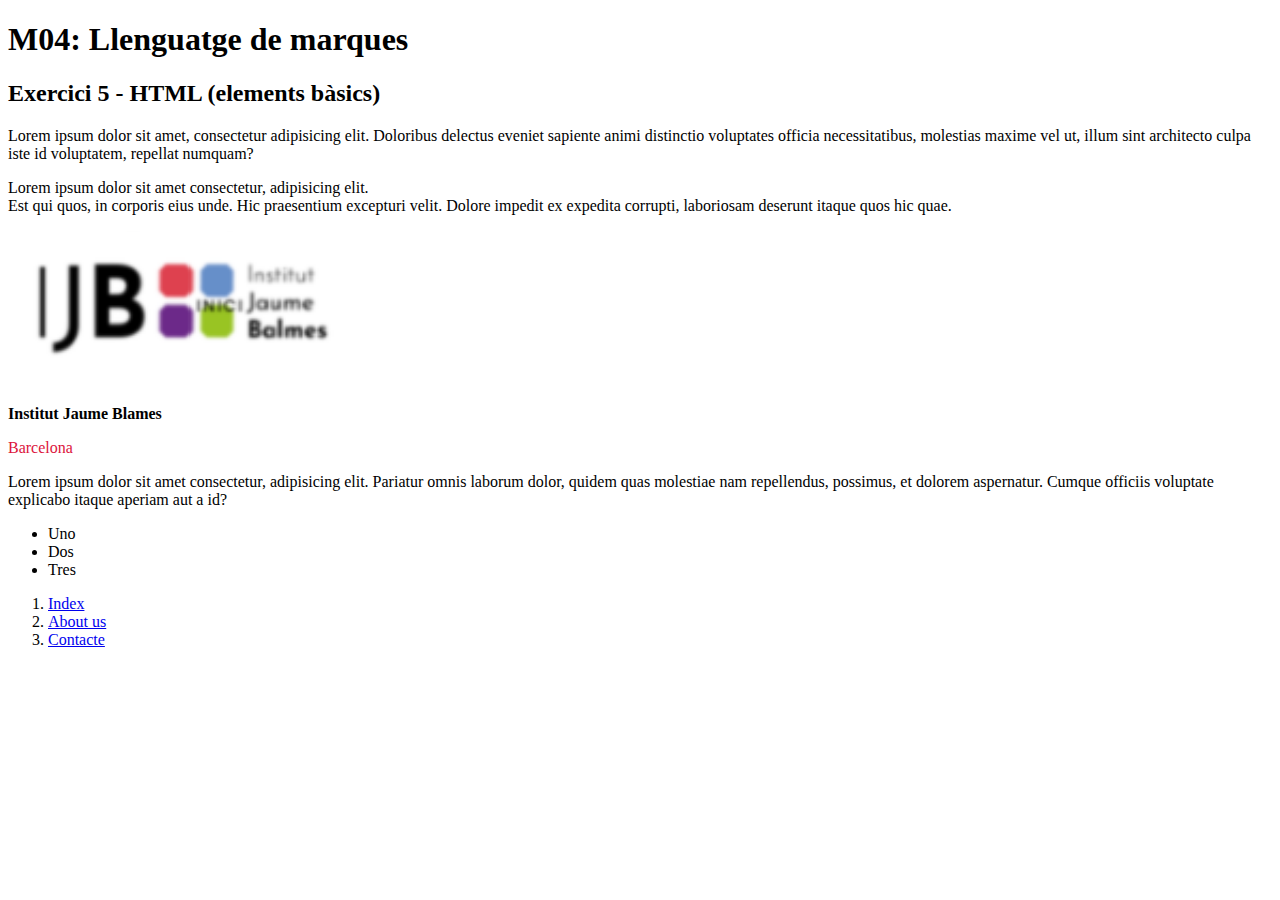
<file: practica4/practica4_A/index.html>
<!DOCTYPE html>
<!-- Aquest és el meu primer HTML-->
<html>
    <head>
        <meta charset="utf-8">
        <title> Practica 4 </title>
    </head>
    <body>
        <!-- Títol Principal -->
        <h1> M04: Llenguatge de marques </h1>
        <h2> Exercici 5 - HTML (elements bàsics) </h2>
        <p> Lorem ipsum dolor sit amet, consectetur adipisicing elit. 
            Doloribus delectus eveniet sapiente animi distinctio voluptates officia necessitatibus, molestias maxime vel ut, illum sint architecto culpa iste id voluptatem, repellat numquam?
        </p>
        <p> Lorem ipsum dolor sit amet consectetur, adipisicing elit. <br> Est qui quos, in corporis eius unde. Hic praesentium excepturi velit. 
            Dolore impedit ex expedita corrupti, laboriosam deserunt itaque quos hic quae.
        </p>
        <!-- Logotip d'institut Jaume Balmes -->
        <img src="logo.png">
        <p><b>Institut Jaume Blames</b></p>
        <p style="color:crimson;"> Barcelona </p>
        <p>
            Lorem ipsum dolor sit amet consectetur, adipisicing elit. Pariatur omnis laborum dolor, quidem quas molestiae nam repellendus, possimus, et dolorem aspernatur. 
            Cumque officiis voluptate explicabo itaque aperiam aut a id?
        </p>
        <!-- Una llista amb punts -->
        <ul>
            <li> Uno </li>
            <li> Dos </li>
            <li> Tres </li>
        </ul>
        <!-- Una llista ordenada amb números -->
        <ol>
            <li><a href = "https://www.jaumebalmes.net/"> Index </a></li>
            <li><a href = "https://www.jaumebalmes.net/historia/"> About us </a></li>
            <li><a href = "https://www.jaumebalmes.net/contacte/"> Contacte </a></li>
        </ol>

    </body>
</html>
</file>
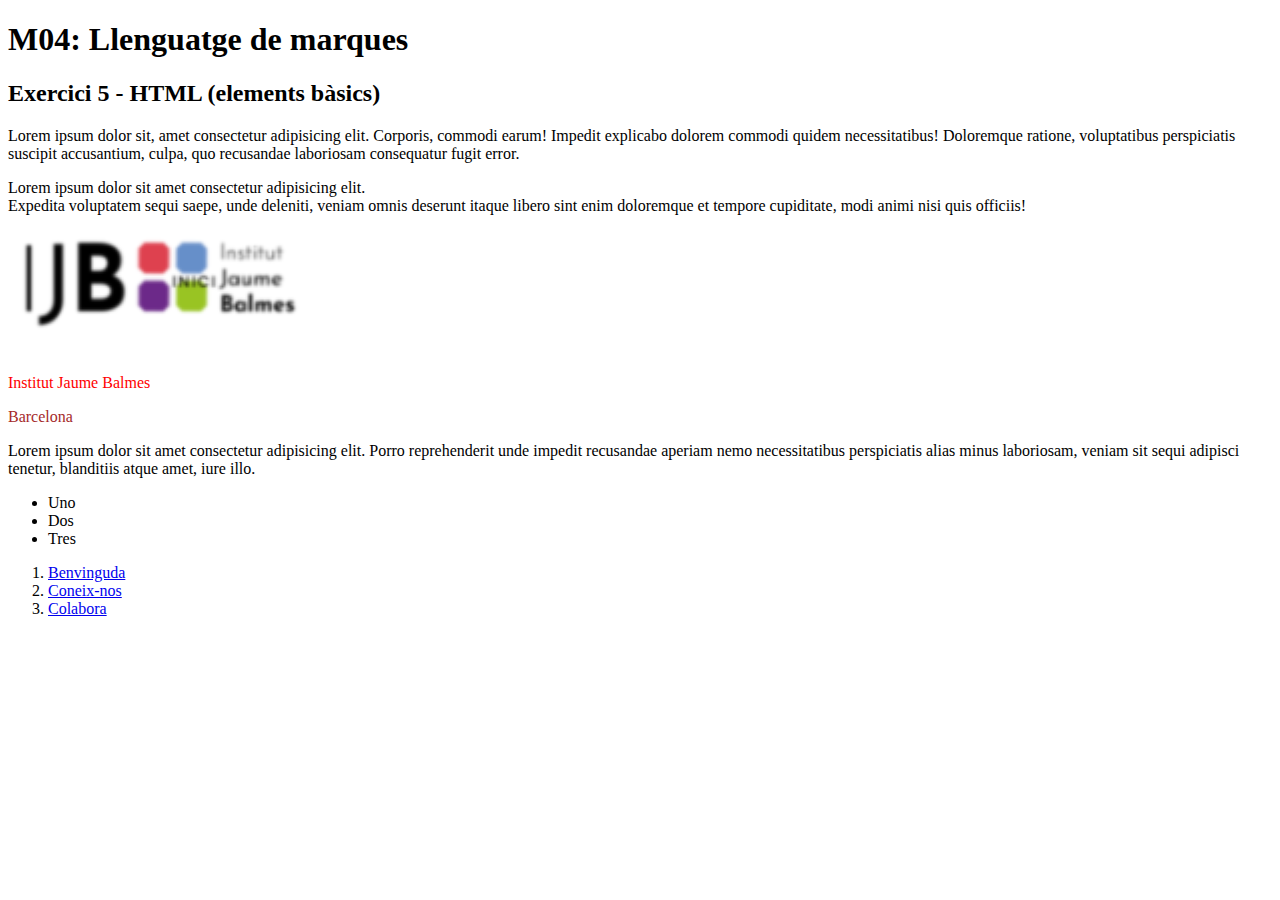
<file: practica4/practica4_B/index.html>
<!DOCTYPE html>
<html lang="es">
    <head>
        <meta charset="utf-8">
        <title> Práctica 4</title>
    </head>
    <body>
        <!--Definició dels dos headers-->
        <h1>M04: Llenguatge de marques</h1>
        <h2>Exercici 5 - HTML (elements bàsics)</h2>
        <!--Comencem amb dos paràgrafs un amb un salt de línia-->
        <p >Lorem ipsum dolor sit, amet consectetur adipisicing elit. Corporis, commodi earum! Impedit explicabo dolorem commodi quidem necessitatibus! Doloremque ratione, voluptatibus perspiciatis suscipit accusantium, culpa, quo recusandae laboriosam consequatur fugit error.</p>
        <p >Lorem ipsum dolor sit amet consectetur adipisicing elit.<br/> Expedita voluptatem sequi saepe, unde deleniti, veniam omnis deserunt itaque libero sint enim doloremque et tempore cupiditate, modi animi nisi quis officiis!</p>
        <!--Introduim el logotip de l'institut-->
        <img src="logo.png">
        <p style="color:red ">Institut Jaume Balmes</p>
        <p style="color:brown">Barcelona</p>
        <p>Lorem ipsum dolor sit amet consectetur adipisicing elit. Porro reprehenderit unde impedit recusandae aperiam nemo necessitatibus perspiciatis alias minus laboriosam, veniam sit sequi adipisci tenetur, blanditiis atque amet, iure illo.</p>
        <!--Llistat numèric-->
        <ul>
            <li>Uno</li>
            <li>Dos</li>
            <li>Tres</li>
        </ul>
        <!--Llistat amb enllaços-->
        <ol>
            <li> <a href="https://www.contraelcancer.es/es"> Benvinguda </a> </li>
            <li> <a href="https://www.contraelcancer.es/es/sobre-nosotros">Coneix-nos </a> </li>
            <li> <a href="https://www.contraelcancer.es/es/colabora"> Colabora </a> </li>
        </ol>
    </body>
</html>
</file>
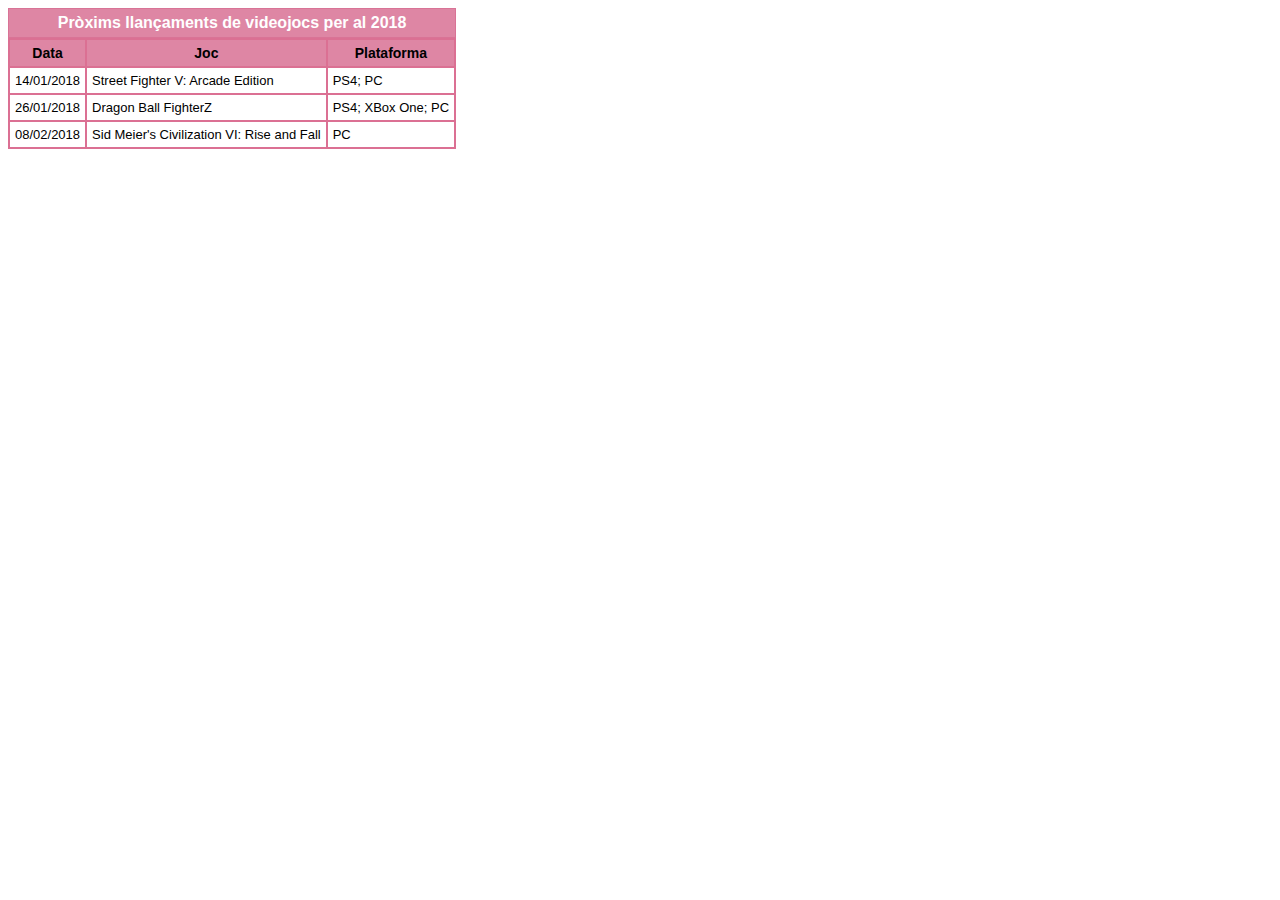
<file: practica5/ejercicio1.html>
<!DOCTYPE html>
<html>
    <!-- html que defineix una taula de videojocs-->
    <!-- fet per Patricia Valencia Silva-->
    <head>
        <meta charset="utf-8"> 
        <!-- Utilitzem aquest atribut per no tenir problemes amb els accents o altres caràcters-->
        <title> Tabla exercici 1 </title>
        <link rel="stylesheet" href="ejercicio1.css">
    </head>
    <body>
        <table>
            <!-- Definim el títol de la taula-->
            <tr><caption> Pròxims llançaments de videojocs per al 2018 </caption></tr>
            <!-- Amb th definirem els headers de cada columna de dades -->
            <tr>
                <th>Data</th>
                <th>Joc </th>
                <th>Plataforma </th>
            </tr>
            <!--a cada tr ficarem les dades corresponents a cada columna-->
            <tr>
                <td> 14/01/2018 </td>
                <td> Street Fighter V: Arcade Edition</td>
                <td> PS4; PC</td>
            </tr>
            <tr>
                <td> 26/01/2018 </td>
                <td> Dragon Ball FighterZ</td>
                <td> PS4; XBox One; PC</td>
            </tr>
            <tr>
                <td> 08/02/2018 </td>
                <td> Sid Meier's Civilization VI: Rise and Fall</td>
                <td> PC</td>
            </tr>
        </table>
    </body>
</html>
</file>
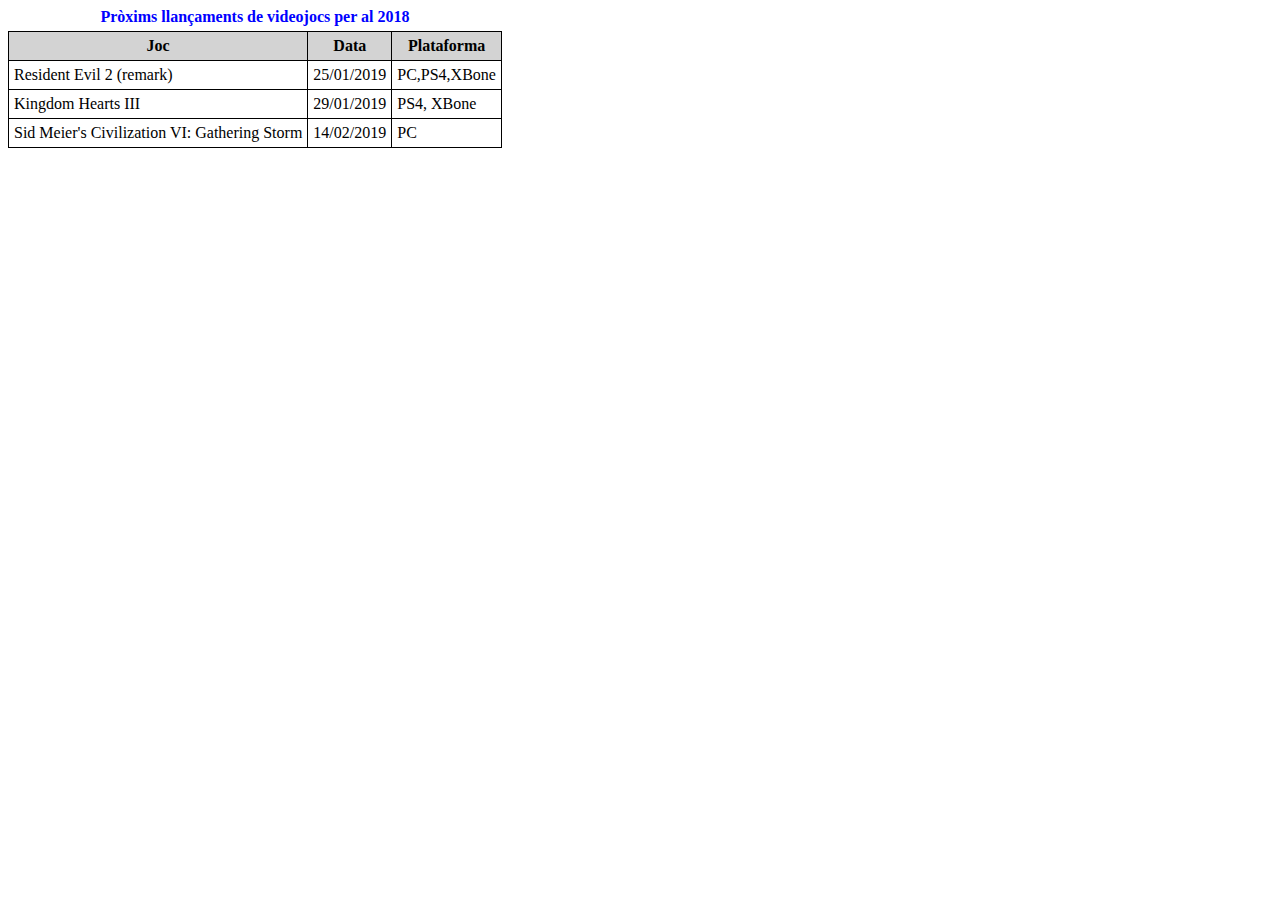
<file: practica5/ejercicio2.html>
<!DOCTYPE html>
<!-- Este ejercicio esta hecho por la Harpreet-->
<html>
    <head> <!--meta, para que los acentos sean visibles. Link, para enlazar el fichero css-->
        <meta charset="utf-8">
        <title> Ejercicio2 Tabla </title>
        <link rel="stylesheet" href="ejercicio2.css">
    </head>
    <body>
        <table>
            <!-- Título de la tabla -->
            <tr>
                <caption> Pròxims llançaments de videojocs per al 2018</caption>
            </tr>
            <!-- Título de cada columna-->
            <tr class="negrita">
                <th>Joc</th>
                <th>Data</th>
                <th>Plataforma</th>
            </tr>
            <!--Primera columna -->
            <tr>
                <td>Resident Evil 2 (remark)</td>
                <td>25/01/2019</td>
                <td>PC,PS4,XBone</td>
            </tr>
            <!-- Segunda columna -->
            <tr>
                <td>Kingdom Hearts III</td>
                <td> 29/01/2019 </td>
                <td> PS4, XBone</td>
            </tr>
            <!-- Tercera columna-->
            <tr>
                <td>Sid Meier's Civilization VI: Gathering Storm</td>
                <td>14/02/2019</td>
                <td> PC </td>
            </tr>
        </table>
    </body>
</html>
</file>
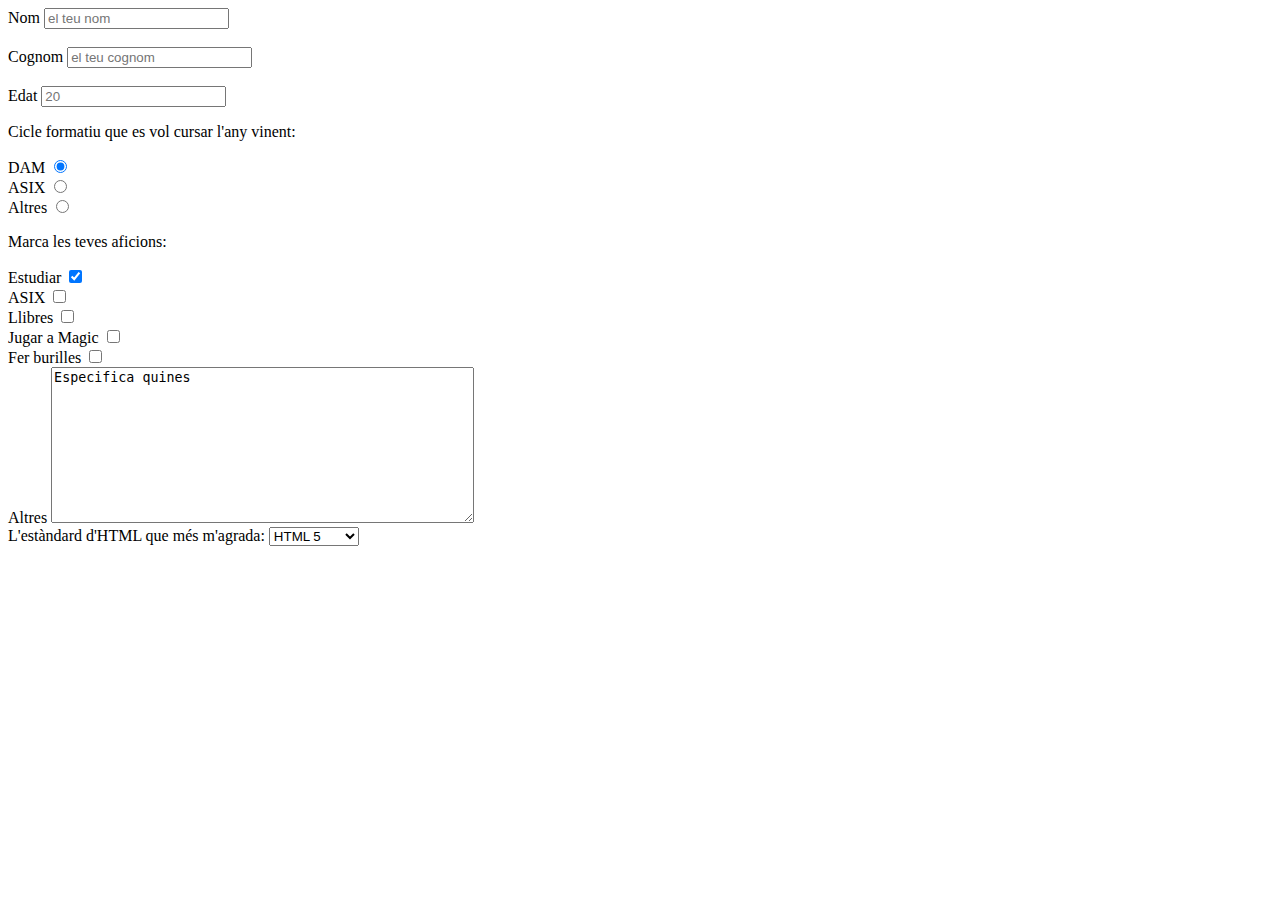
<file: practica6/partA.html>
<!DOCTYPE html>
<html>

    <!--Formulario para recoger datos de los futuros estudiantes-->
    <head>
        <title>Formulari</title>
        <meta charset="utf-8">
    </head>
    <body>
        <form>
            <label>Nom</label>
            <!-- palceholder para que por defecto salga el texto antes de que el usuario introduzca algo-->
            <input type="text" placeholder="el teu nom"><br> 
            <br>
            <label>Cognom</label>
            <input type="text" placeholder="el teu cognom"><br>
            <br>
            <label>Edat</label>
            <input type="number" placeholder="20"><br>
            
            <p>Cicle formatiu que es vol cursar l'any vinent:</p>
            <!-- Poner primero el label y luego input para a la "redondita" esté antes del texto-->
            <label for="DAM">DAM</label>
            <input type="radio" checked><br>
            <label for="Asix">ASIX</label>
            <input type="radio" id="ASIX" name="curs" value="ASIX"><br>
            <label for="Altres"> Altres</label>
            <input type="radio" value="Altres"><br>

            <p>Marca les teves aficions:</p>
            <!-- Para que por defecto nos salga un valor selecionado hay que usar el atributo checked-->
            <label>Estudiar <input type="checkbox" checked></label><br>
            <label>ASIX <input type="checkbox"></label><br>
            <label>Llibres <input type="checkbox"></label><br>
            <label>Jugar a Magic <input type="checkbox"></label><br>
            <label>Fer burilles <input type="checkbox"></label><br>
            
            <div>
                <label> Altres</label>
                <textarea name="Missatge" rows="10" cols="50">Especifica quines</textarea>
            </div>
            <!--El vaor que tiene que salir por defecto hay que poner antes que los otros-->
            <label>L'estàndard d'HTML que més m'agrada:</label>
            <select>

                <option>HTML 5 </option>
                <option>XHTML 1.0 </option>
                <option> HTML 4.01 </option>
            </select>

        </form>
    </body>
</html>
</file>
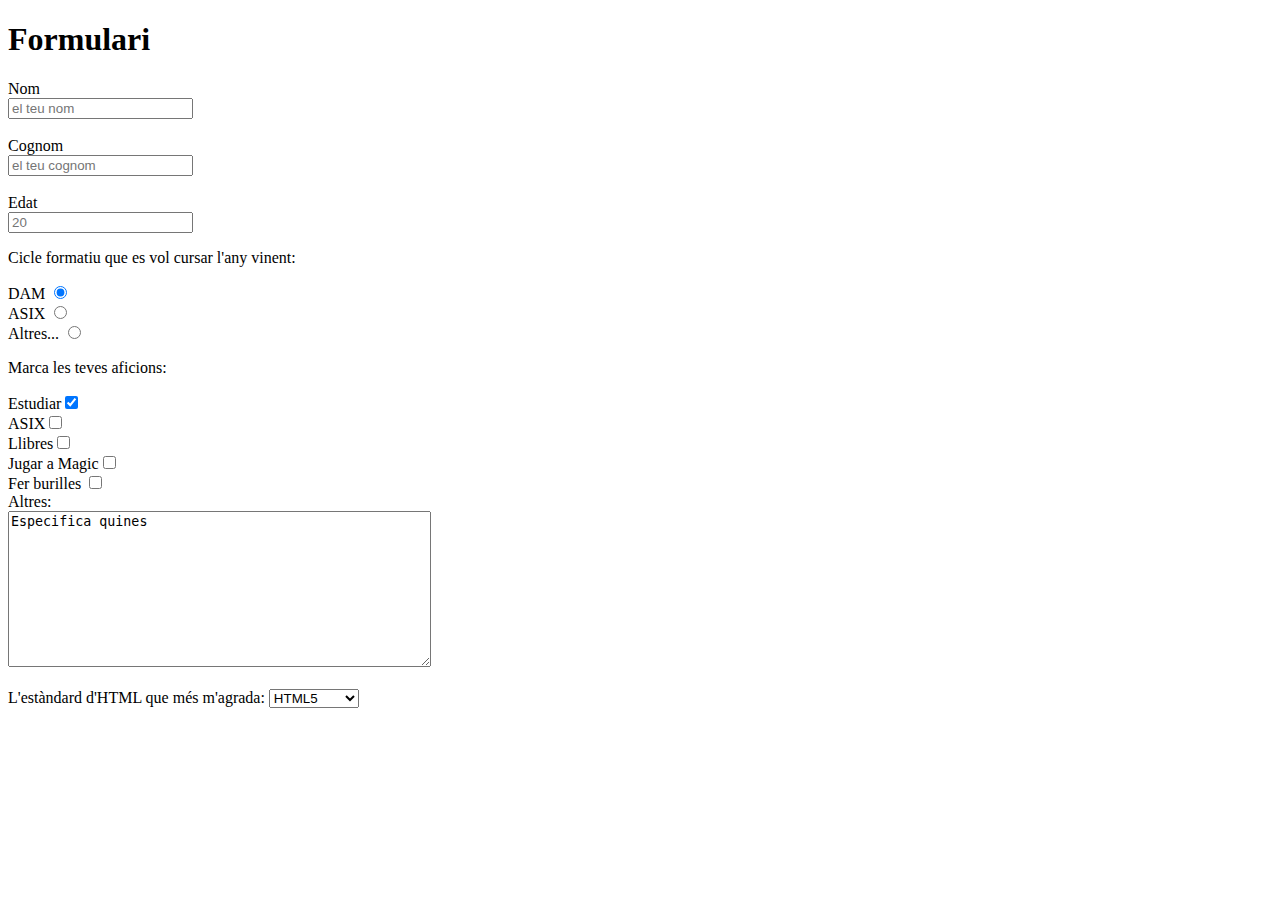
<file: practica6/partB.html>
<!DOCTYPE html>
<html>
 <!-- Formulari de seleccions de cicles formatius, aficions i preferència d'HTML-->

    <head>
        <!--utf-8, para que admita acentos y otros caracteres-->
        <meta charset="utf-8">
        <title>Form</title>
    </head>
    <body>
        <h1>Formulari</h1>

        <form>
            <label>Nom</label><br>
            <!--placeholder: aparición de "el teu nom" dentro del recuadro -->
            <input type="text" placeholder="el teu nom"> <br><br>
            <label>Cognom</label><br>
            <input type="text" placeholder="el teu cognom" ><br><br>
            <label>Edat</label><br>
            <input type="number" placeholder="20">

            <p>Cicle formatiu que es vol cursar l'any vinent:</p>
            <label>DAM</label>
            <!--Checked para que sea la opción predeterminada-->
            <input type="radio" checked><br>
            <label>ASIX</label>
            <input type="radio"><br>
            <label>Altres...</label>
            <input type="radio"><br>

            <p>Marca les teves aficions:</p>
            <label>Estudiar<input type="checkbox" checked></label><br>
            <label>ASIX<input type="checkbox"></label><br>
            <label>Llibres<input type="checkbox"></label><br>
            <label>Jugar a Magic<input type="checkbox"></label><br>
            <label>Fer burilles <input type="checkbox"></label><br>

            <div>
                <label>Altres: </label>    
            </div>
            <textarea name="message" rows="10" cols="50">Especifica quines</textarea><br><br>

            <label>L'estàndard d'HTML que més m'agrada:</label>
            <select>
                <option checked>HTML5</option>
                <option>XHTML 1.0</option>
                <option>HTML 4.01</option>
            </select><br>

        </form>
    </body>
</html>
</file>
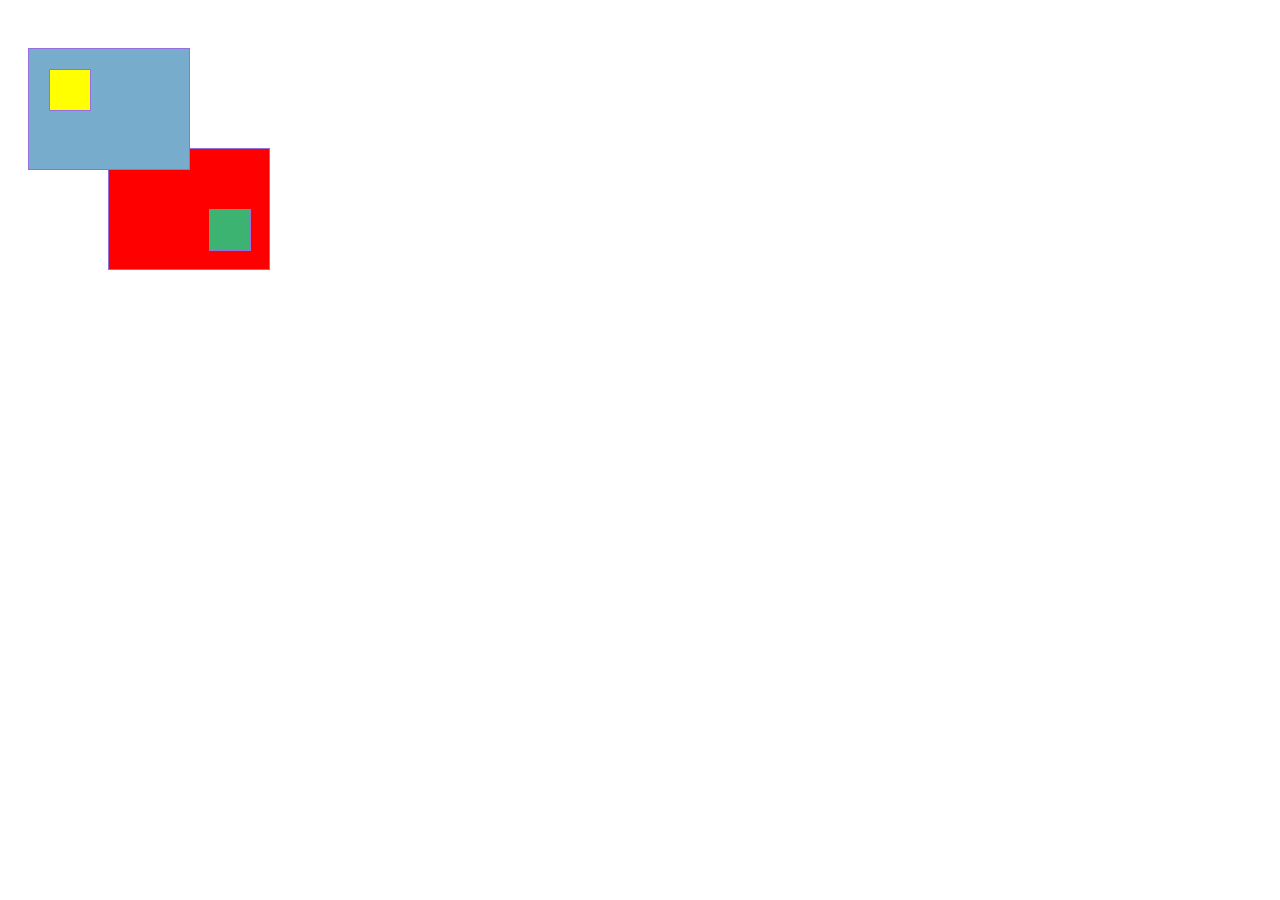
<file: practica7/harpreet.html>
<!DOCTYPE html>
<html>
    <head>
        <title>Practica7</title>
        <meta charset="utf-8">
        <link rel="stylesheet" href="harpreet.css">

    </head>
    <!-- Para diferencia y poder trabajar por separado con cada "div", he creado diferentes clases-->
    <body>
        <!-- Un div dentro del otro para poder alinear bien el cuando pequeño-->
        <div class="rojo">
            <div class="verde">
            </div>
            <!-- El peimer cuando, lo pones abajo para que salga encima del otro-->
        </div>
        <div class="azul">     
            <div>
            </div> 
        </div>
    </body>
</html>
</file>
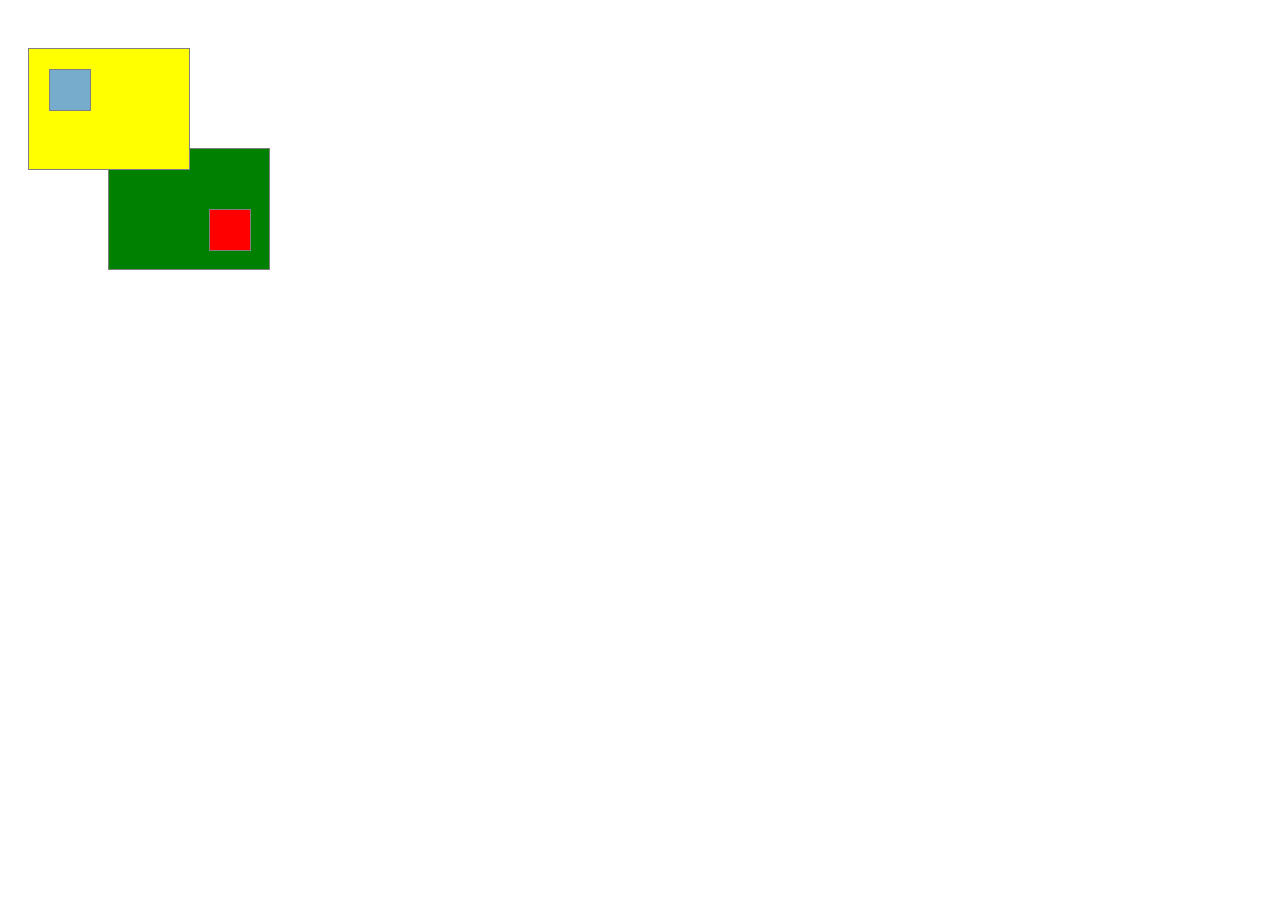
<file: practica7/patricia.html>
<!DOCTYPE html>
<html>
    <!--Superposición de 4 cuadrados-->
    <head>
        <title>Pràctica 7</title>
        <meta charset="utf-8"><!--Formato para poner acentos-->
        <link rel="stylesheet" href="patricia.css">
    </head>
    <body>
        <!-- Hay un div dentro de otro para después poder aplicar posiciones -->
        <div id="verde">
            <div id="rojo"></div>
        </div>
        <!--Este div lo ponemos despues para que se superponga-->
        <div id="amarillo">
            <div id="azul"></div>
        </div>
        </body>
    </body>

</html>
</file>
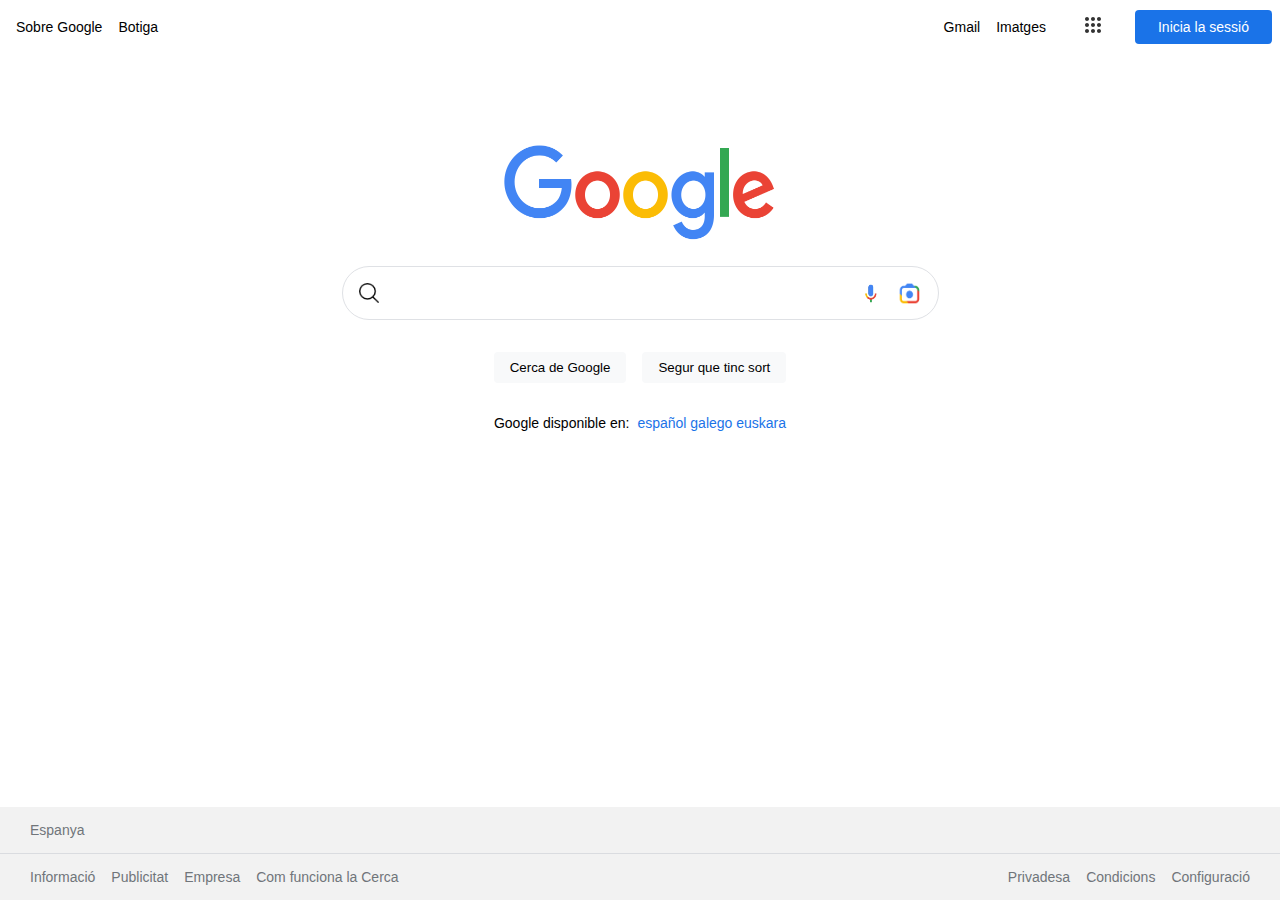
<file: practica8/gogglecatala.html>
<!DOCTYPE html>
<html>
    <head>
        <title>Google</title>
        <meta charset="utf-8">
        <link rel="stylesheet" href="patri.css">
        <link rel="icon"  href="googleheadicon.png">
    </head>
    
    <body>
        <header>
            <div id="containeri">
                <div class="letra">Sobre Google</div>
                <div class="letra">Botiga</div>   
            </div>
            <div id="containerd"> 
                <div id="containerd1">
                    <div>Gmail</div>
                    <div >Imatges </div> 
                </div>
                <div id="containerd2"><img src="Icono.svg" ></div>
                <div id="containerd3">Inicia  la sessió </div>
            </div>
        </header>
       
        <div id="container2">
            <div id="logo"><img src="Logo Google.png" width="272px" height="97px"></div>
        </div>
        <div id="container3">
            <div id="barra">
                <img  src="lupa.png" width="20px" height="20px">
                <input  class="inputbarra">
                <img  class="iconos"src="micro.png" width="24px" height="24px">
                <img class="iconos"src="camara.png" width="24px" >
            </div>
            <div id="botones" >
                <button type="button" class="bot"><a href="har.html">Cerca de Google</a></button>
                <button type="button" class="bot" >Segur que tinc sort</button>

            </div>
            <div id="idiomas">
                <div>Google disponible en:</div>
                <div id="nombreidiomas">
                    <a href="patri.html">español</a>
                    <a href="googlegalego.html">galego</a>
                    <a href="goggleeuskera.html">euskara</a>
                </div>
            </div>
        </div>
        
        <footer>
            <div id="superior">Espanya</div>
            <div id="inferior">
                <div id="siz">
                    <div>Informació</div>
                    <div>Publicitat</div>
                    <div>Empresa</div>
                    <div>Com funciona la Cerca</div>
                </div>
               
                <div id="sder">
                    <div>Privadesa</div>
                    <div>Condicions</div>
                    <div>Configuració</div>
                </div>
            </div>
        </footer>
    </body>     
</html>
</file>
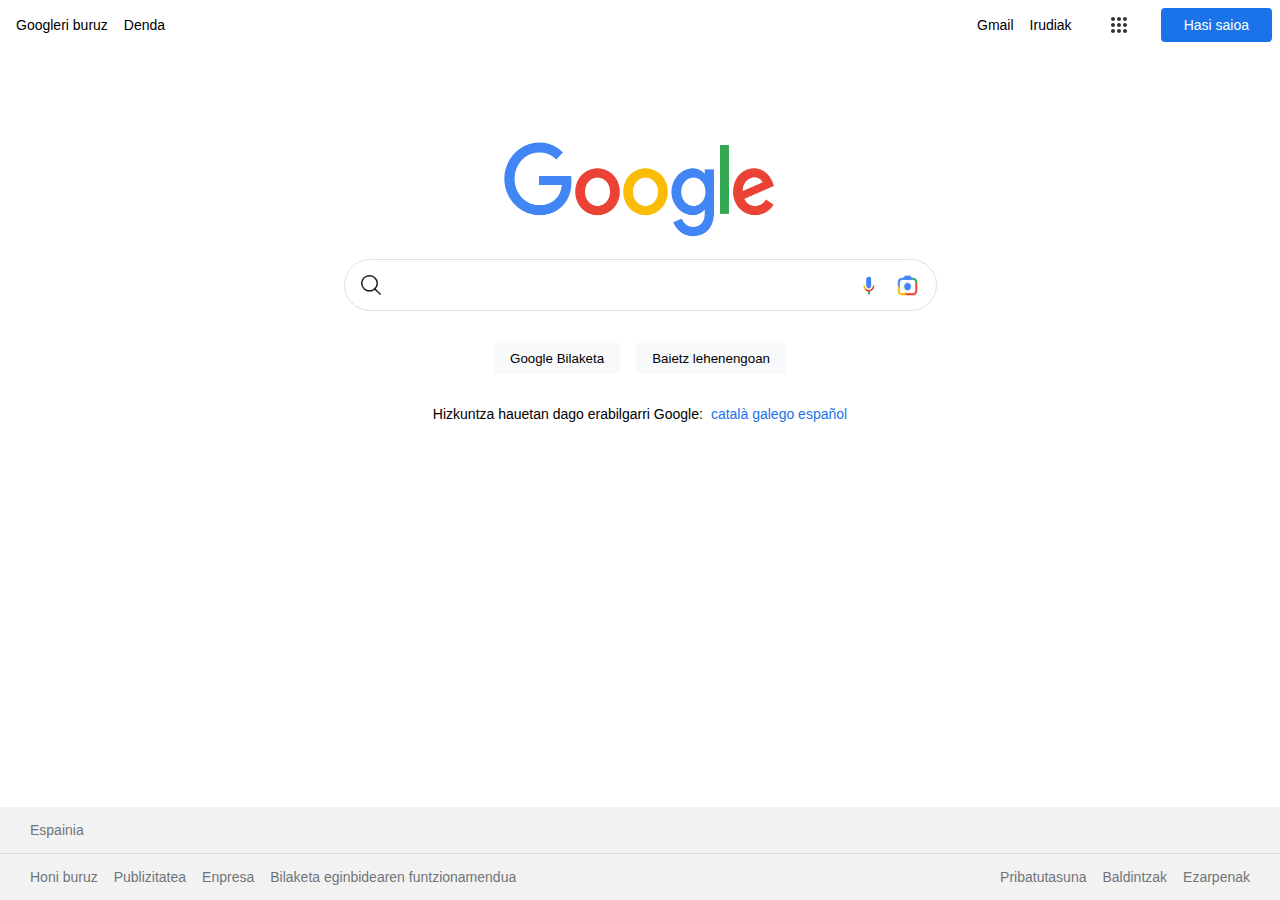
<file: practica8/goggleeuskera.html>
<DOCTYPE html>
<html>
    <head>
        <title>Google</title>
        <meta charset="utf-8">
        <link rel="stylesheet" href="patri.css">
        <link rel="icon"  href="googleheadicon.png">
    </head>
    
    <body>
        <header>
            <div id="containeri">
                <div class="letra">Googleri buruz</div>
                <div class="letra">Denda</div>   
            </div>
            <div id="containerd"> 
                <div id="containerd1">
                    <div>Gmail</div>
                    <div >Irudiak </div> 
                </div>
                <div id="containerd2"><img src="Icono.svg" ></div>
                <div id="containerd3">Hasi saioa</div>
            </div>
        </header>
       
        <div id="container2">
            <div ><img src="Logo Google.png" width="272px" height="97px"></div>
        </div>
        <div id="container3">
            <div id="barra">
                <img  src="lupa.png" width="20px" height="20px">
                <input  class="inputbarra">
                <img  class="iconos"src="micro.png" width="24px" height="24px">
                <img class="iconos"src="camara.png" width="24px" >
            </div>
            <div id="botones" >
                <button type="button" class="bot"><a href="har.html">Google Bilaketa</a></button>
                <button type="button" class="bot" >Baietz lehenengoan</button>
            </div>
            <div id="idiomas">
                <div>Hizkuntza hauetan dago erabilgarri Google:</div>
                <div id="nombreidiomas">
                    <a href="gogglecatala.html">català</a>
                    <a href="googlegalego.html">galego</a>
                    <a href="patri.html">español</a>
                </div>
            </div>
        </div>
        
        <footer>
            <div id="superior">Espainia</div>
            <div id="inferior">
                <div id="siz">
                    <div>Honi buruz</div>
                    <div>Publizitatea</div>
                    <div>Enpresa</div>
                    <div>Bilaketa eginbidearen funtzionamendua</div>
                </div>
               
                <div id="sder">
                    <div>Pribatutasuna</div>
                    <div>Baldintzak</div>
                    <div>Ezarpenak</div>
                </div>
            </div>
        </footer>
    </body>     
</html>
</file>
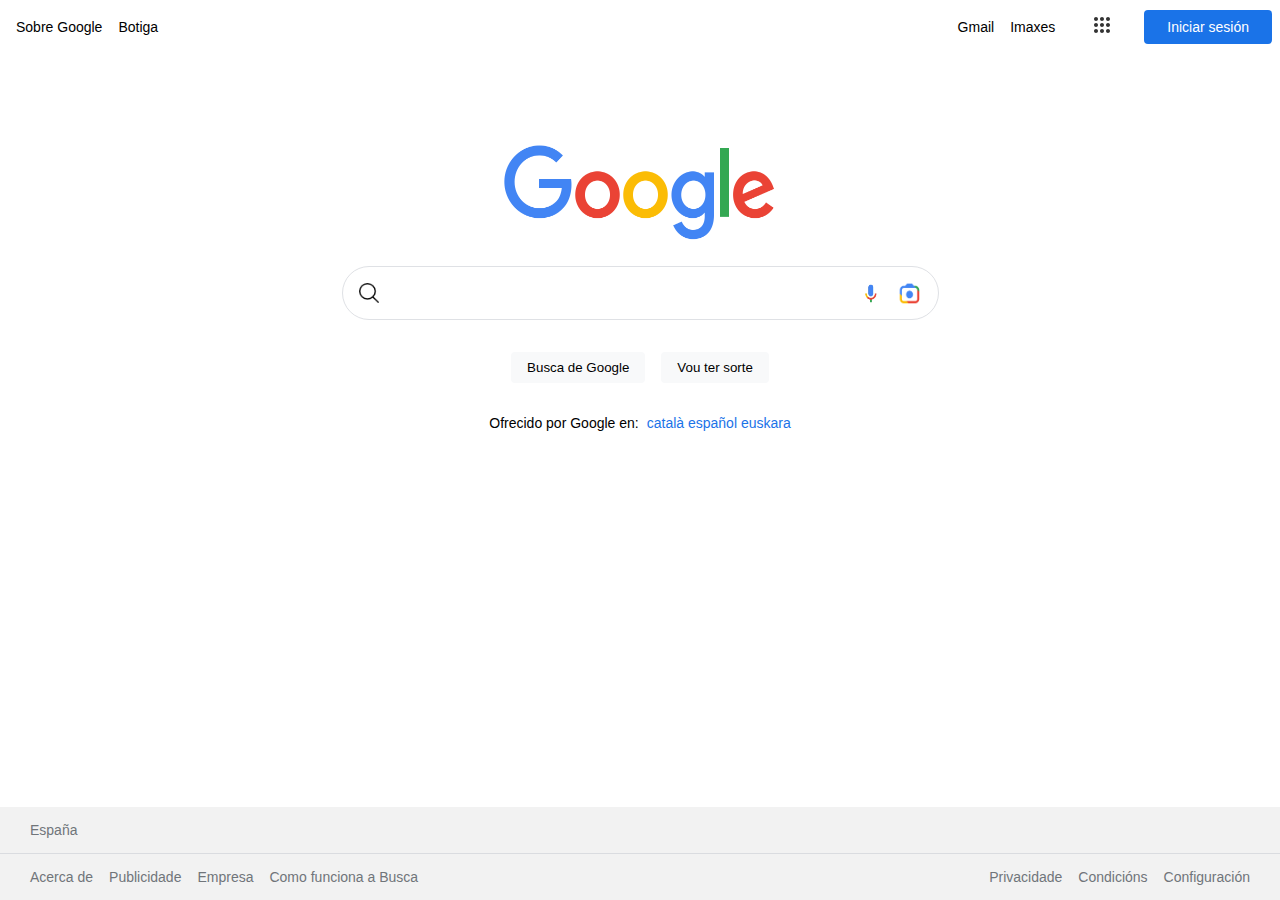
<file: practica8/googlegalego.html>
<!DOCTYPE html>
<html>
    <head>
        <title>Google</title>
        <meta charset="utf-8">
        <link rel="stylesheet" href="patri.css">
        <link rel="icon"  href="googleheadicon.png">
    </head>
    
    <body>
        <header>
            <div id="containeri">
                <div class="letra">Sobre Google</div>
                <div class="letra">Botiga</div>   
            </div>
            <div id="containerd"> 
                <div id="containerd1">
                    <div>Gmail</div>
                    <div >Imaxes </div> 
                </div>
                <div id="containerd2"><img src="Icono.svg" ></div>
                <div id="containerd3">Iniciar sesión</div>
            </div>
        </header>
       
        <div id="container2">
            <div><img src="Logo Google.png" width="272px" height="97px"></div>
        </div>
        <div id="container3">
            <div id="barra">
                <img  src="lupa.png" width="20px" height="20px">
                <input  class="inputbarra">
                <img  class="iconos"src="micro.png" >
                <img class="iconos"src="camara.png"  >
            </div>
            <div id="botones" >
                <button type="button" class="bot"><a href="har.html">Busca de Google</a></button>
                <button type="button" class="bot" >Vou ter sorte</button>
            
            </div>
            <div id="idiomas">
                <div>Ofrecido por Google en:</div>
                <div id="nombreidiomas">
                    <a href="gogglecatala.html">català</a>
                    <a href="patri.html">español</a>
                    <a href="goggleeuskera.html">euskara</a>
                </div>
            </div>
        </div>
        
        <footer>
            <div id="superior">España</div>
            <div id="inferior">
                <div id="siz">
                    <div>Acerca de</div>
                    <div>Publicidade</div>
                    <div>Empresa</div>
                    <div>Como funciona a Busca</div>
                </div>
               
                <div id="sder">
                    <div>Privacidade</div>
                    <div>Condicións</div>
                    <div>Configuración</div>
                </div>
            </div>
        </footer>
    </body>     
</html>
</file>
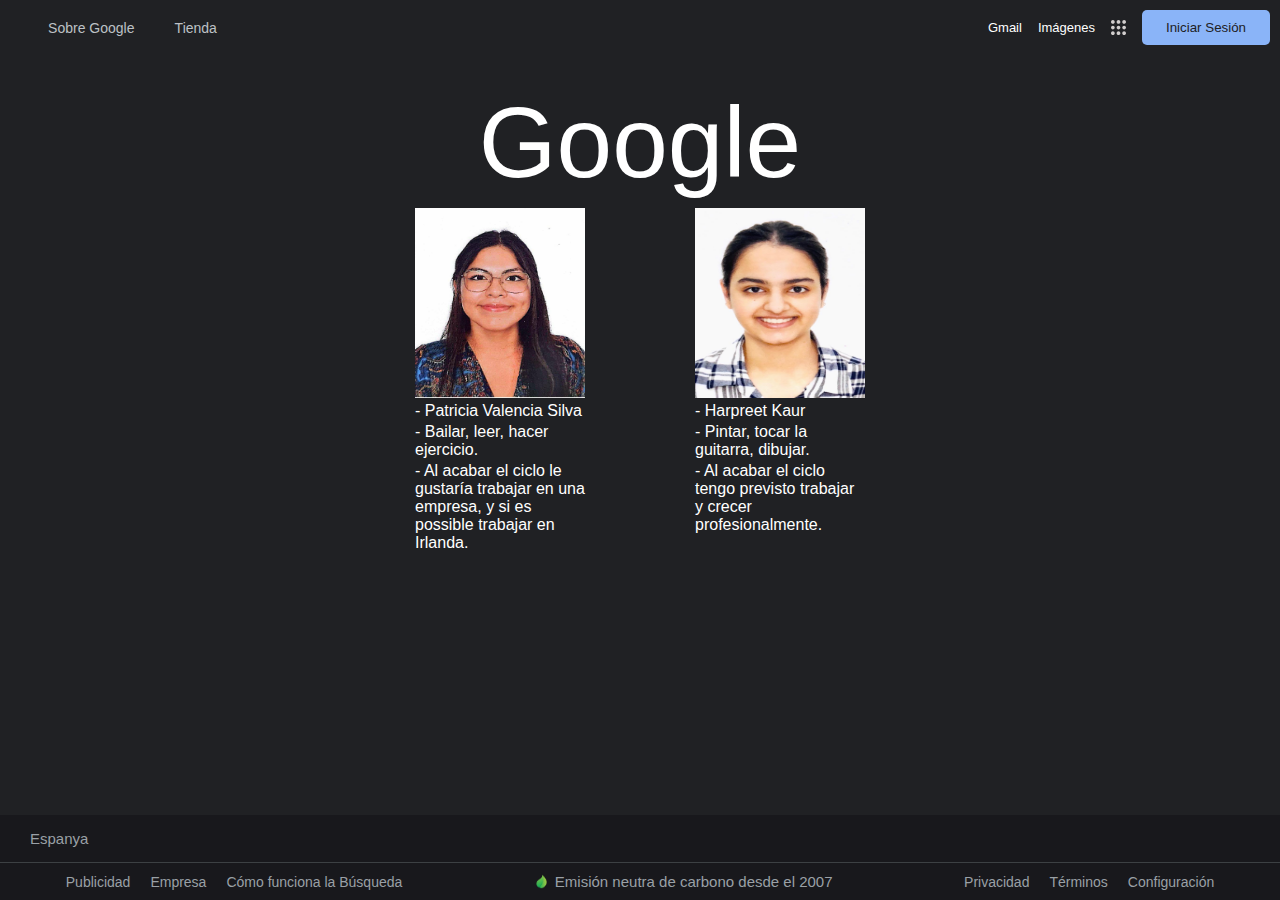
<file: practica8/har.html>
<!DOCTYPE html>
<html>
    <head>
        <title>Google</title>
        <meta charset="utf-8">
        <link rel="stylesheet" href="har.css">
        <link rel="Shourtcut icon" href="iconGoogle.png">
    </head>
    <body>
        <header>
            <!-- El header he separado en dos div para que a la hora de hacerlo más pequeño se me bajé la palabra Google-->
            <div class="rightHeader">
                <div class="subheader"> Sobre Google </div>
                <div> Tienda </div>
            </div>
            <div class="leftHeader">
                <div>Gmail</div>
                <div>Imágenes</div>
                <img src="Icon.svg">
                <!-- Este botón no es funcional-->
                <button type="button"> Iniciar Sesión </button>
            </div>
        </header>
        <main>
            <div class="letraGoogle">
                Google
            </div>
            <div class="general">
                <div class="Patricia">
                    <img class ="fotoPatri" src="patri.jpeg">
                    <div> - Patricia Valencia Silva</div>
                    <div> - Bailar, leer, hacer ejercicio.</div>
                    <div> - Al acabar el ciclo le gustaría trabajar en una empresa, y si es possible trabajar en Irlanda. </div> 
                </div>
                <div class="Harpreet">
                    <img class="fotoHar" src="harpreet.jpeg">
                   <div> - Harpreet Kaur </div>
                    <div> - Pintar, tocar la guitarra, dibujar.</div>
                    <div> - Al acabar el ciclo tengo previsto trabajar y crecer profesionalmente.</div>
                </div>
            </div>            
        </main>        
        <footer>
            <!--En principio el responsive no afecta a esta parte del footer, entonces por eso esta en un div diferente que los otros-->
            <div class="firstFooter">
                <p>Espanya</p>
            </div>
            <!--  El último footer lo he dividido en 3 divs diferentes para que al hacer wrap cambien las posiciones juntos-->
            <div class="secondFooter">
                <div class="bottomLeft">
                    <div>Publicidad</div>
                    <div> Empresa </div>
                    <div> Cómo funciona la Búsqueda</div>
                </div>
                <div class="bottomCenter">
                        <img src="hojita.png">
                        <div> Emisión neutra de carbono desde el 2007 </div>
                </div>
                <div class="bottomRight">
                    <div> Privacidad </div>
                    <div> Términos </div>
                    <div> Configuración </div>
                </div>
            </div>            
        </footer>
    </body>
</html>
</file>
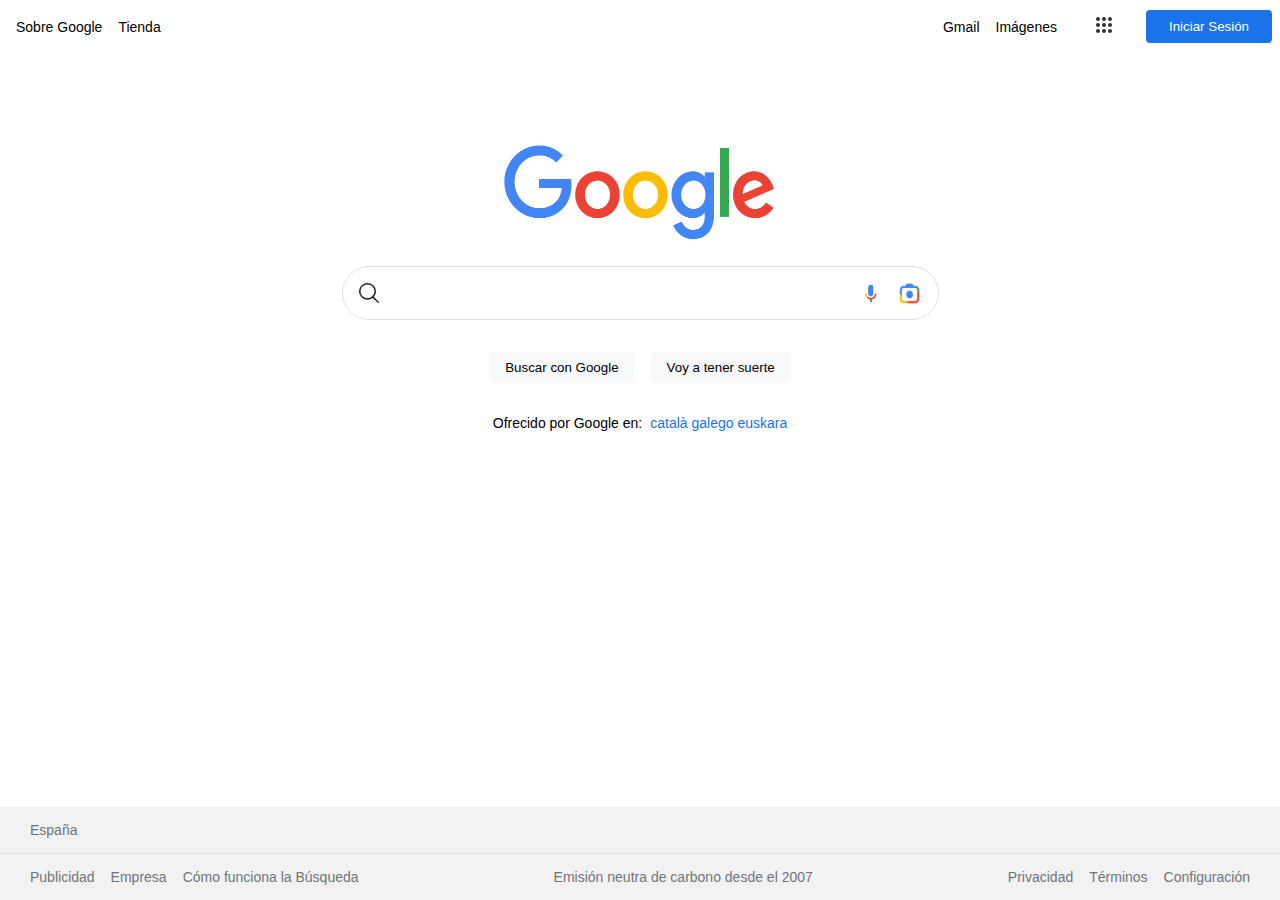
<file: practica8/patri.html>
<!DOCTYPE html>
<html>
    <head>
        <title>Google</title>
        <meta charset="utf-8">
        <link rel="stylesheet" href="patri.css">
        <link rel="icon" href="googleheadicon.png">
    </head>
    
    <body>
        <!--Mi HEADER está dividido en dos containers principales el izquierdo y el derecho -->
        <header>
            <div id="containeri">
                <div class="letra">Sobre Google</div>
                <div class="letra">Tienda</div>   
            </div>
            <div id="containerd"> 
                <!-- dentro del izquierdo-->
                <div id="containerd1">
                    <div class="letra">Gmail </div>
                    <div class="letra">Imágenes </div> 
                </div>
                <div id="containerd2"><img src="Icono.svg" ></div>
                <button id="containerd3">Iniciar Sesión </button>
            </div>
        </header>
        <!--Dos containers: logo de google i la barra de búsqueda-->
        <div id="container2">
            <div ><img src="Logo Google.png" width="272px" height="97px"></div>
        </div>
        <div id="container3">
            <!--barra de búsqueda-->
            <div id="barra">
                <img  src="lupa.png" width="20px" height="20px">
                <input  class="inputbarra">
                <img  class="iconos"src="micro.png" >
                <img class="iconos"src="camara.png"  >
            </div>
            <!--botones-->
            <div id="botones" >
                <!-- EL PRIMERO BOTÓN REDIRECCIONA AL TRABAJO DE HARPREET-->
                <button type="button" class="bot"><a href="har.html">Buscar con Google</a></button>
                <button type="button" class="bot" >Voy a tener suerte</button>
            </div>
            <!--parte de idiomas que picando lleva a los otros html del idioma correspondiente-->
            <div id="idiomas">
                <div>Ofrecido por Google en:</div>
                <div id="nombreidiomas">
                    <a href="gogglecatala.html">català</a>
                    <a href="googlegalego.html">galego</a>
                    <a href="goggleeuskera.html">euskara</a>
                </div>
            </div>
        </div>
        <!--FOOTER dividido en 2 uno superior y otro inferior, el inferior constarà de 3 divs más -->
        <footer>
            <div id="superior">España</div>
            <div id="inferior">
                <div id="siz">
                    <div class="letra">Publicidad</div>
                    <div class="letra">Empresa</div>
                    <div class="letra">Cómo funciona la Búsqueda</div>
                </div>
                <div id="smid">
                    
                    <div >Emisión neutra de carbono desde el 2007</div>
                </div>
                <div id="sder">
                    <div class="letra">Privacidad</div>
                    <div class="letra">Términos</div>
                    <div class="letra">Configuración</div>
                </div>
            </div>
        </footer>
    </body>     
</html>
</file>
<file: practica5/ejercicio1.css>
/* He escollit un color rosat per a la taula els borders serán iguals excepte al títol de la taula*/
table,td,th,caption{
    border: 2px solid palevioletred;
    border-collapse: collapse;
    padding:5px

}
/* A continuació estan definits tots els altres paràmetres de les altres parts de la taula*/
caption{
    color:white;
    border: 1px solid rgba(216, 112, 147, 0.849);
    font-weight: 600;
    font-family: Arial;
    background-color:rgba(216, 112, 147, 0.849);
    

}
th{
    background-color: rgba(216, 112, 147, 0.849);
    font-family: Arial;
    font-weight: 550;
    font-size:14px;
}
td{
    font-family: Arial;
    font-size: small;
    
}
</file>
<file: practica5/ejercicio2.css>
/*
Cambios de toda la tabla en general
He añadido un poquito de padding para que el texto se quede un poquito centrado
*/
table,th,td{
    border: 1px solid black;
    border-collapse: collapse;
    padding: 5px;
}
/* Cambio de estilo del título de la tabla*/
caption{
    font-weight: bold;
    color: blue;
    margin-bottom: 5px;
}
/* He creado class negrita, para cambiar las caractrísticas de la primera fila de la tabla*/
.negrita{
    font-weight: bold;
    background-color: lightgray;
}
</file>
<file: practica7/harpreet.css>
div{    
    /*La posición de este cuadro se relativa al cuadro grande(azul)
    */
    background-color: yellow;
    width: 40px;
    height: 40px;
    margin-left: 20px;
    margin-top: 20px;
    position: relative;
    border: 1px solid mediumpurple;
    
}
.azul{
    /* Poscición absoluta, se respeto a toda la página en general*/
    width: 160px;
    height: 120px;
    margin-top: 40px;
    margin-left: 20px;
    background-color: #78ACCC;
    position:absolute;
    
}

.rojo{
    width: 160px;
    height: 120px;
    background-color: red;
    margin-top: 140px;
    margin-left: 100px;
    position: absolute;    

}
.verde{
    width: 40px;
    height: 40px;
    margin-left: 100px;
    margin-top: 60px ;
    background-color: mediumseagreen;
    position: relative;
}
</file>
<file: practica7/patricia.css>
/* Definición de margenes y altura anchura de los cuadrados, y colores.*/

#azul{ 
    width: 40px;
    height: 40px;
    background-color: #78ACCC;
    margin-top: 20px;
    margin-left: 20px;
    /* Posición relativa al cuadrado amarillo*/
    position:relative;
    border: 1px solid gray;
}

#amarillo{ 
    width: 160px;
    height: 120px;
    background-color: yellow;
    margin-top:40px;
    margin-left: 20px;
    /* Posición absoluta a la pagina*/
    position:absolute;
    border: 1px solid gray;
}

#verde{
    width: 160px;
    height: 120px;
    background-color: green;
    margin-top: 140px;
    margin-left: 100px;
    /* Posición absoluta a la pagina*/
    position: absolute;
    border: 1px solid gray;
}

#rojo{
    width: 40px;
    height: 40px;
    background-color: red;
    margin-top: 60px;
    margin-left: 100px;
     /* Posición relativa al cuadrado verde*/
    position: relative;
    border: 1px solid gray;
}
</file>
<file: practica8/patri.css>
body{
    /* Le he tenido que poner margen 0 porque sino página se descuadraba */
    margin:0px;
}
/*Comienzo de header*/
header{
    display: flex;
    font-family: arial,sans-serif;
    font-size: 14px;
}

#containeri{
    display: flex;
    flex-direction:row;
    justify-content: flex-start;
    align-items: center;
    padding:5px;
    padding-left: 16px;
    width: 50%;
    gap: 16px; 
}
.letra:hover{
    border-bottom: 2px solid black;
}

#containerd{
    display: flex;
    flex-direction: row;
    align-items: center;
    justify-content: flex-end;
    padding: 8px;
    width: 50%;
    gap: 25px;
}

#containerd1{
    display: flex;
    flex-direction: row;
    padding: 5px;
    gap:16px;
    
}
#containerd2{
    padding: 5px;
    
   
 
}
#containerd3{
    padding:9px 23px;
    background-color:#1a73e8;
    border-radius: 4px;
    border: 0px;
    color: white;
}
/*Final de header*/

/*Logo google*/

#container2{
    padding-top: 92px;
    display:flex;
    align-items: flex-end;
    flex-direction: row;
    justify-content: center;
    
}
/* Comienzo contenedor 3 */
#container3{
    display: flex;
    align-items: center;
    flex-direction: column;
    padding: 20px;
    gap: 32px;
    font-family: Arial, sans-serif;
    font-size: 14px;

}

#barra{
    display: flex;
    flex-direction: row;
    align-items: center;
    padding: 8px 16px;
    border-radius: 32px;
    border:1px solid #dfe1e5;
    gap:16px;
   
}
.iconos{
    width:24px;
    height:24px;
}

.inputbarra{
   border:0px;
   width: 443px;
   height: 34px;
   outline: none;
}
#botones{
    display: flex;
    flex-direction: row;
    gap:16px;
}
.bot{
    padding: 8px 16px;
    background-color: #F8F9FA;
    border-radius: 4px;
    border: 0px;
}
/* bot a para poder clicar y redireccionar a el html de mi compañera*/
.bot a{
    color: black;
    text-decoration: none;
}
/*como queda el boton cuando pasas por encima*/
.bot a:hover{
    text-decoration: underline;
}

#idiomas{
    display: flex;
    flex-direction: row;
    gap:8px;
}

/* de nuevo para indicar el estilo cuando lo usamos de boton*/
#idiomas a{
    color: #1a73e8;
    text-decoration: none;
}

#idiomas a:hover{
    text-decoration: underline;
}
/*Final de contenedor 3*/

/*Comienzo footer*/
footer{
/*Caracteristicas generales de todo el footer*/
    font-family: Arial, sans-serif;
    font-size: 14px;
    position: absolute;
    bottom: 0px;
    width: 100%;
    background-color: #F2F2F2;
    color:#70757A;
}
/*1er footer*/
#superior{
    display: flex;
    flex-direction: column;
    align-items: flex-start;
    padding:15px 30px;
    border-bottom: 1px solid #dadce0;
}
/*2ndo footer*/
#inferior{
    padding:15px 30px;
    display: flex;
    flex-direction: row;
    justify-content: space-between;
    flex-wrap: wrap;
}

/*footer dividido en 3: izquierdo, medio, derecho*/
#siz{
   display: flex;
   flex-direction: row;
   gap:16px;

}
#smed{
    display: flex;
    flex-direction: row;
    justify-content: center;
    gap:16px;
    
    
}
#sder{
    display: flex;
    flex-direction: row;
    justify-content: flex-end;
    gap:16px;
}
</file>
<file: practica8/har.css>
/*El css esta destribuido en el mismo orden que el html ( de head a footer)*/
/*Va de más general a más especifico */

body{
    background-color: #202124;
    margin: 0%;
    color: white;
    font-family: Arial, Helvetica, sans-serif;
}
/* La propiedad flex direction he puesto en el head general, ya que afecta a todos los elementos que incluye*/
header{
    padding: 5px;
    display: flex;
    flex-direction: row;
}
.rightHeader{
    display: flex;
    flex-direction: row;
    width: 20%;  
    font-size: 14px;
    justify-content: space-evenly;
    align-items: center;
    color: #bdc1c6;
}
.subheader{
    margin-left: 3px;
    display: flex;
    flex-wrap: wrap;
}
.leftHeader{
    display: flex;
    flex-direction: row;
    width: 80%;
    justify-content: flex-end;
    font-size: 13px;
    gap: 16px;
    align-items: center;
    padding: 5px;
}

/* Configuración más espeficicas de los elementos del header*/
.rightHeader div:hover{
    text-decoration: underline solid;
}
.leftHeader div:hover{
    text-decoration: underline solid;
}
.leftHeader img{
    width: 15px;
    height: 15px;
}
.leftHeader button{
    background: #8ab4f8;
    border: 1px solid transparent;
    color: #202124;
    padding: 9px 23px;
    border-radius: 5px;
}
/*Main*/
/*Texto Google*/
.letraGoogle{
    display: flex;
    font-size: 100px;
    justify-content: center;
    font-weight: 500;
    padding-top:30px;
}
/*Datos de los integrante del grupo*/
/* La propiedad gap difene el espacio que hay entre sus items */
.general{
    padding-top: 3px;
    display: flex;
    flex-direction: row;
    justify-content: center;
    gap: 100px;
}
.Patricia{
    width: 170px;
    margin: 5px;
}
.Patricia div{
    padding-bottom: 3px;
}
.fotoPatri{
    width: 170px;
    height: 190px;
}

.Harpreet{
    width: 170px;
    margin:5px;
}
.Harpreet div{
    padding-bottom: 3px;
}
.fotoHar{
    width: 170px;
    height: 190px;
}

/* Todo el footer*/
footer{
    width: 100%;
    bottom: 0%;
    position: absolute;
    color: #9aa0a6;
    background-color: #18181C;
}
.firstFooter{
    font-family: 15px;
    padding-left: 30px;
    font-size: 15px;
    border-bottom: 1px solid #3c4043;
}
/*La propiedad wrap la he puesto a todo el contenedor ya que influye a todos los elementos*/
.secondFooter{
    display: flex;
    flex-direction: row;
    flex-wrap: wrap;
    justify-content: space-around;
}

/* los elementos con el nombre bottom són los items de del second footer*/
.bottomLeft{
    display: flex;
    flex-direction: row;
    font-size: 14px;
    align-items: center;
}
.bottomLeft div{
    padding: 10px;
}
/*Si ponía la propiedad hover a un contenedor general, por eso lo he tenido separar */
.bottomLeft div:hover{
    text-decoration: underline solid;
}


.bottomRight{
    display: flex;
    flex-direction: row;
    font-size: 14px;
    align-items: center;
}
.bottomRight div{
    padding: 10px;    
}
.bottomRight div:hover{
    text-decoration: underline solid;
}


.bottomCenter{
    display: flex;
    flex-direction: row;
    font-size: 15px;
    padding: 10px;
    align-items: center;
}
.bottomCenter img{
    width:15px;
    height:15px;
    vertical-align: middle;
    margin-right: 6px;
}
.bottomCenter div:hover{
    text-decoration: underline solid;
}
</file>
